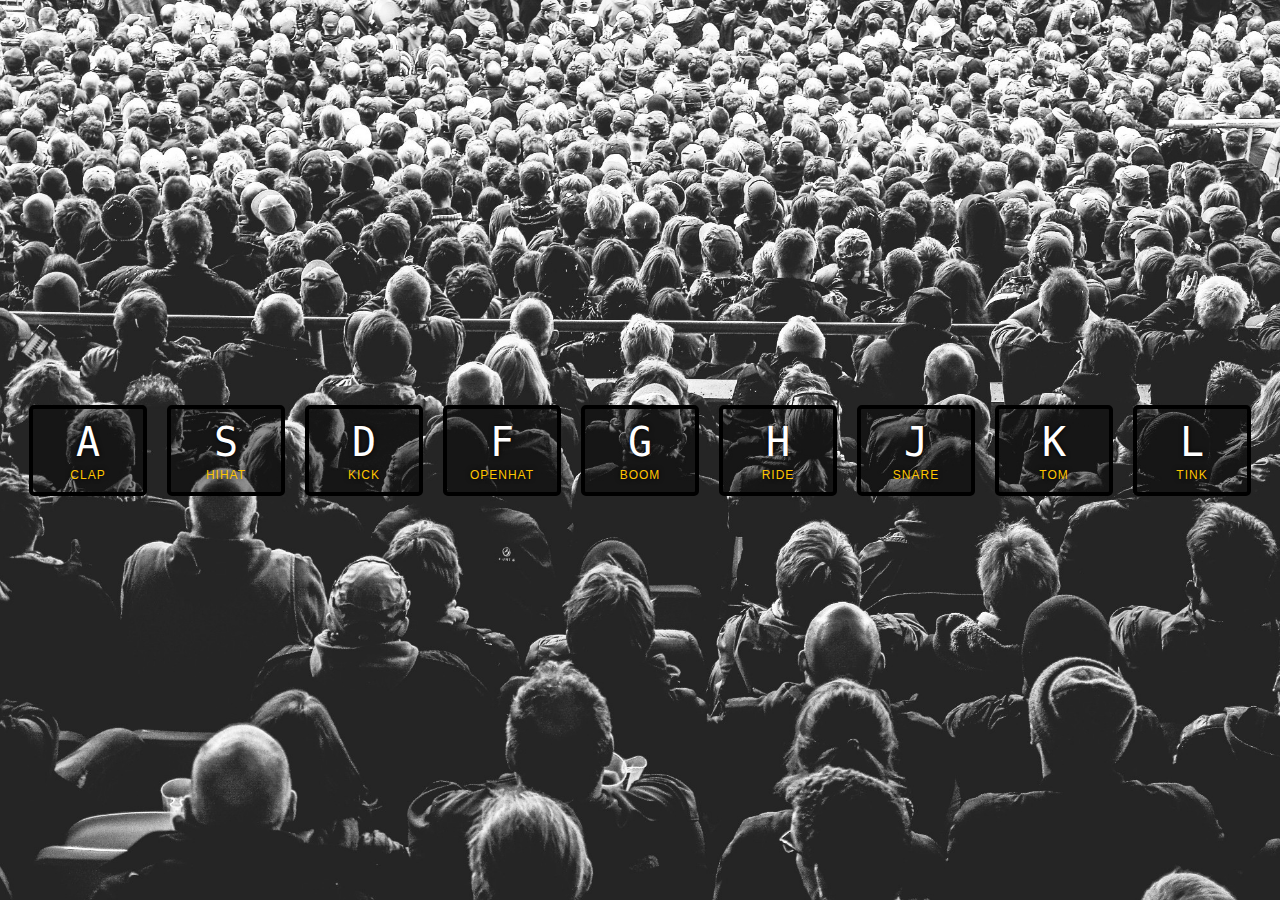
<file: 01 - JavaScript Drum Kit/index.html>
<!DOCTYPE html>
<html lang="en">
  <head>
    <meta charset="UTF-8" />
    <title>JS Drum Kit</title>
    <link rel="stylesheet" href="style.css" />
  </head>
  <body>
    <div class="keys">
      <div data-key="a" class="key">
        <kbd>A</kbd>
        <span class="sound">clap</span>
      </div>
      <div data-key="s" class="key">
        <kbd>S</kbd>
        <span class="sound">hihat</span>
      </div>
      <div data-key="d" class="key">
        <kbd>D</kbd>
        <span class="sound">kick</span>
      </div>
      <div data-key="f" class="key">
        <kbd>F</kbd>
        <span class="sound">openhat</span>
      </div>
      <div data-key="g" class="key">
        <kbd>G</kbd>
        <span class="sound">boom</span>
      </div>
      <div data-key="h" class="key">
        <kbd>H</kbd>
        <span class="sound">ride</span>
      </div>
      <div data-key="j" class="key">
        <kbd>J</kbd>
        <span class="sound">snare</span>
      </div>
      <div data-key="k" class="key">
        <kbd>K</kbd>
        <span class="sound">tom</span>
      </div>
      <div data-key="l" class="key">
        <kbd>L</kbd>
        <span class="sound">tink</span>
      </div>
    </div>

    <audio data-key="a" src="sounds/clap.wav"></audio>
    <audio data-key="s" src="sounds/hihat.wav"></audio>
    <audio data-key="d" src="sounds/kick.wav"></audio>
    <audio data-key="f" src="sounds/boom.wav"></audio>
    <audio data-key="g" src="sounds/openhat.wav"></audio>
    <audio data-key="h" src="sounds/ride.wav"></audio>
    <audio data-key="j" src="sounds/snare.wav"></audio>
    <audio data-key="k" src="sounds/tom.wav"></audio>
    <audio data-key="l" src="sounds/tink.wav"></audio>

    <script src="index.js"></script>
  </body>
</html>
</file>
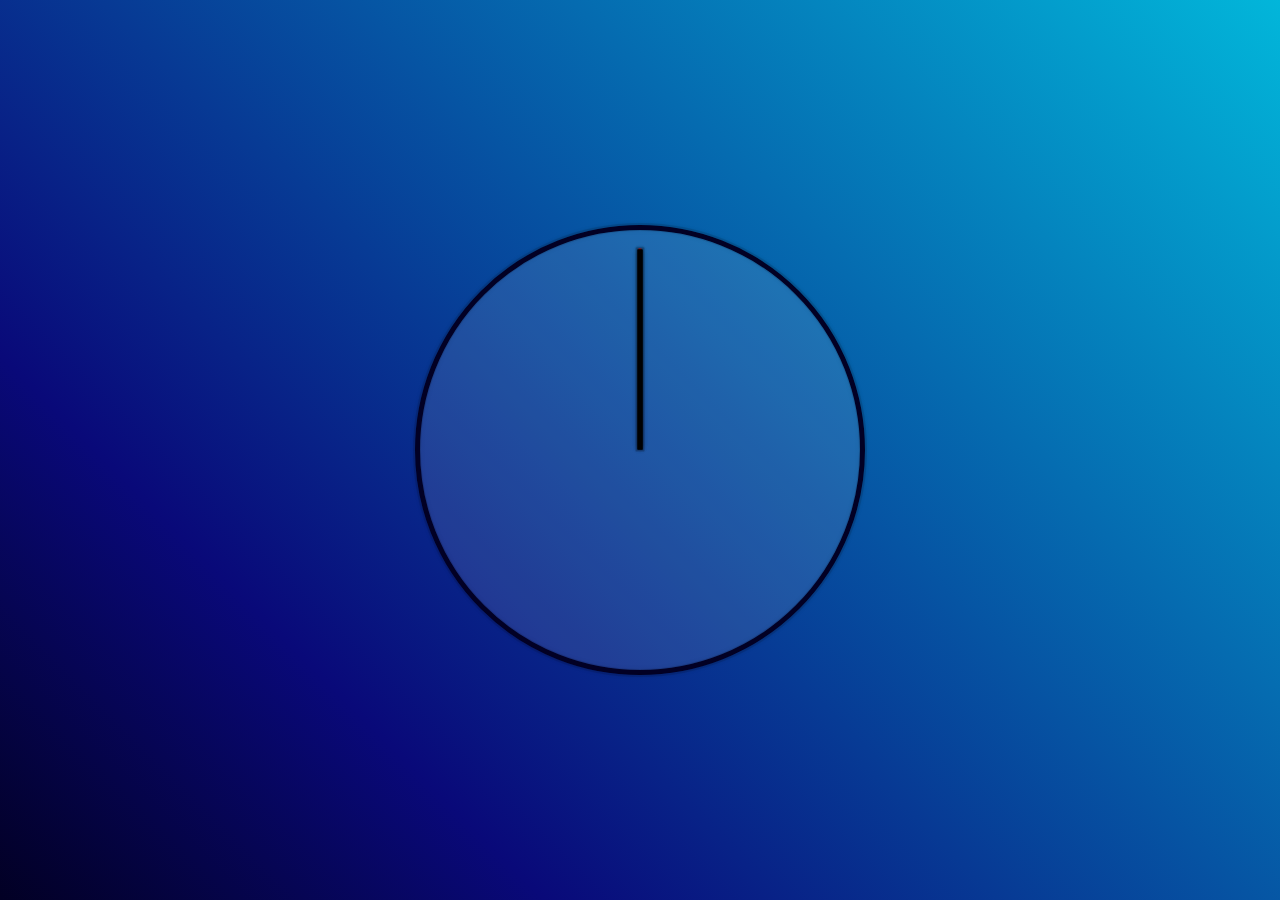
<file: 02 - JS and CSS Clock/index.html>
<!DOCTYPE html>
<html lang="en">
  <head>
    <meta charset="UTF-8" />
    <title>JS + CSS Clock</title>
    <link rel="stylesheet" href="style.css" />
    <script src="index.js" defer></script>
  </head>
  <body>
    <div class="clock">
      <div class="clock-face">
        <div class="hand hour-hand"></div>
        <div class="hand min-hand"></div>
        <div class="hand second-hand"></div>
      </div>
    </div>
  </body>
</html>
</file>
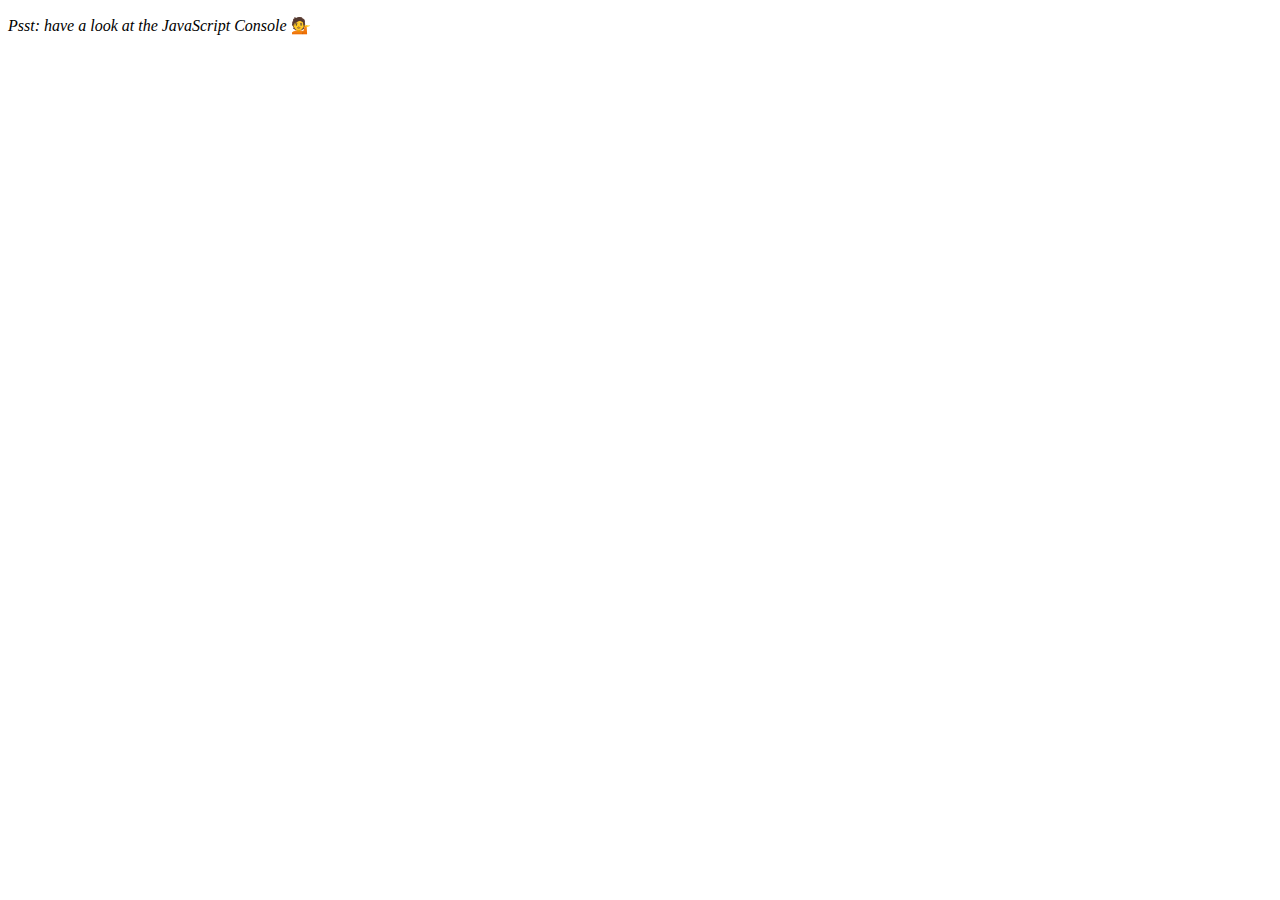
<file: 04 - Array Cardio Day 1/index.html>
<!DOCTYPE html>
<html lang="en">
  <head>
    <meta charset="UTF-8" />
    <title>Array Cardio 💪</title>
  </head>
  <body>
    <p><em>Psst: have a look at the JavaScript Console</em> 💁</p>
    <script>
      // Get your shorts on - this is an array workout!
      // ## Array Cardio Day 1

      // Some data we can work with

      const inventors = [
        { first: "Albert", last: "Einstein", year: 1879, passed: 1955 },
        { first: "Isaac", last: "Newton", year: 1643, passed: 1727 },
        { first: "Galileo", last: "Galilei", year: 1564, passed: 1642 },
        { first: "Marie", last: "Curie", year: 1867, passed: 1934 },
        { first: "Johannes", last: "Kepler", year: 1571, passed: 1630 },
        { first: "Nicolaus", last: "Copernicus", year: 1473, passed: 1543 },
        { first: "Max", last: "Planck", year: 1858, passed: 1947 },
        { first: "Katherine", last: "Blodgett", year: 1898, passed: 1979 },
        { first: "Ada", last: "Lovelace", year: 1815, passed: 1852 },
        { first: "Sarah E.", last: "Goode", year: 1855, passed: 1905 },
        { first: "Lise", last: "Meitner", year: 1878, passed: 1968 },
        { first: "Hanna", last: "Hammarström", year: 1829, passed: 1909 },
      ];

      const people = [
        "Bernhard, Sandra",
        "Bethea, Erin",
        "Becker, Carl",
        "Bentsen, Lloyd",
        "Beckett, Samuel",
        "Blake, William",
        "Berger, Ric",
        "Beddoes, Mick",
        "Beethoven, Ludwig",
        "Belloc, Hilaire",
        "Begin, Menachem",
        "Bellow, Saul",
        "Benchley, Robert",
        "Blair, Robert",
        "Benenson, Peter",
        "Benjamin, Walter",
        "Berlin, Irving",
        "Benn, Tony",
        "Benson, Leana",
        "Bent, Silas",
        "Berle, Milton",
        "Berry, Halle",
        "Biko, Steve",
        "Beck, Glenn",
        "Bergman, Ingmar",
        "Black, Elk",
        "Berio, Luciano",
        "Berne, Eric",
        "Berra, Yogi",
        "Berry, Wendell",
        "Bevan, Aneurin",
        "Ben-Gurion, David",
        "Bevel, Ken",
        "Biden, Joseph",
        "Bennington, Chester",
        "Bierce, Ambrose",
        "Billings, Josh",
        "Birrell, Augustine",
        "Blair, Tony",
        "Beecher, Henry",
        "Biondo, Frank",
      ];

      // Array.prototype.filter()
      // 1. Filter the list of inventors for those who were born in the 1500's

      const fifteen = inventors.filter(
        (inventor) => inventor.year >= 1500 && inventor.year <= 1600
      );

      console.table(fifteen);

      // Array.prototype.map()
      // 2. Give us an array of the inventors first and last names

      const firstLast = inventors.map(
        (inventor) => `${inventor.first} ${inventor.last}`
      );

      console.table(firstLast);

      // Array.prototype.sort()
      // 3. Sort the inventors by birthdate, oldest to youngest

      const sortedArray = inventors.sort((a, b) => (a.year > b.year ? 1 : -1));

      console.table(sortedArray);

      // Array.prototype.reduce()
      // 4. How many years did all the inventors live all together?

      const totalYears = inventors.reduce(
        (total, inventor) => total + (inventor.passed - inventor.year),
        0
      );

      console.table(totalYears);

      // 5. Sort the inventors by years lived

      const oldest = inventors.sort((a, b) =>
        a.passed - a.year < b.passed - b.year ? 1 : -1
      );

      console.table(oldest);

      // 6. create a list of Boulevards in Paris that contain 'de' anywhere in the name
      // https://en.wikipedia.org/wiki/Category:Boulevards_in_Paris

      const category = document.querySelector(".mw-category");
      const links = [...category.querySelectorAll("a")];

      const de = links
        .map((link) => link.textContent)
        .filter((streetName) => streetName.includes("de"));

      // 7. sort Exercise
      // Sort the people alphabetically by last name

      const alpha = people.sort((lastOne, nextOne) => {
        const [aLast, aFirst] = lastOne.split(", ");
        const [bLast, bFirst] = nextOne.split(", ");
        return aLast > bLast ? 1 : -1;
      });

      console.table(alpha);

      // 8. Reduce Exercise
      // Sum up the instances of each of these
      const data = [
        "car",
        "car",
        "truck",
        "truck",
        "bike",
        "walk",
        "car",
        "van",
        "bike",
        "walk",
        "car",
        "van",
        "car",
        "truck",
      ];

      const transportation = data.reduce((obj, item) => {
        if (!obj[item]) {
          obj[item] = 0;
        }
        obj[item]++;
        return obj;
      }, {});

      console.table(transportation);
    </script>
  </body>
</html>
</file>
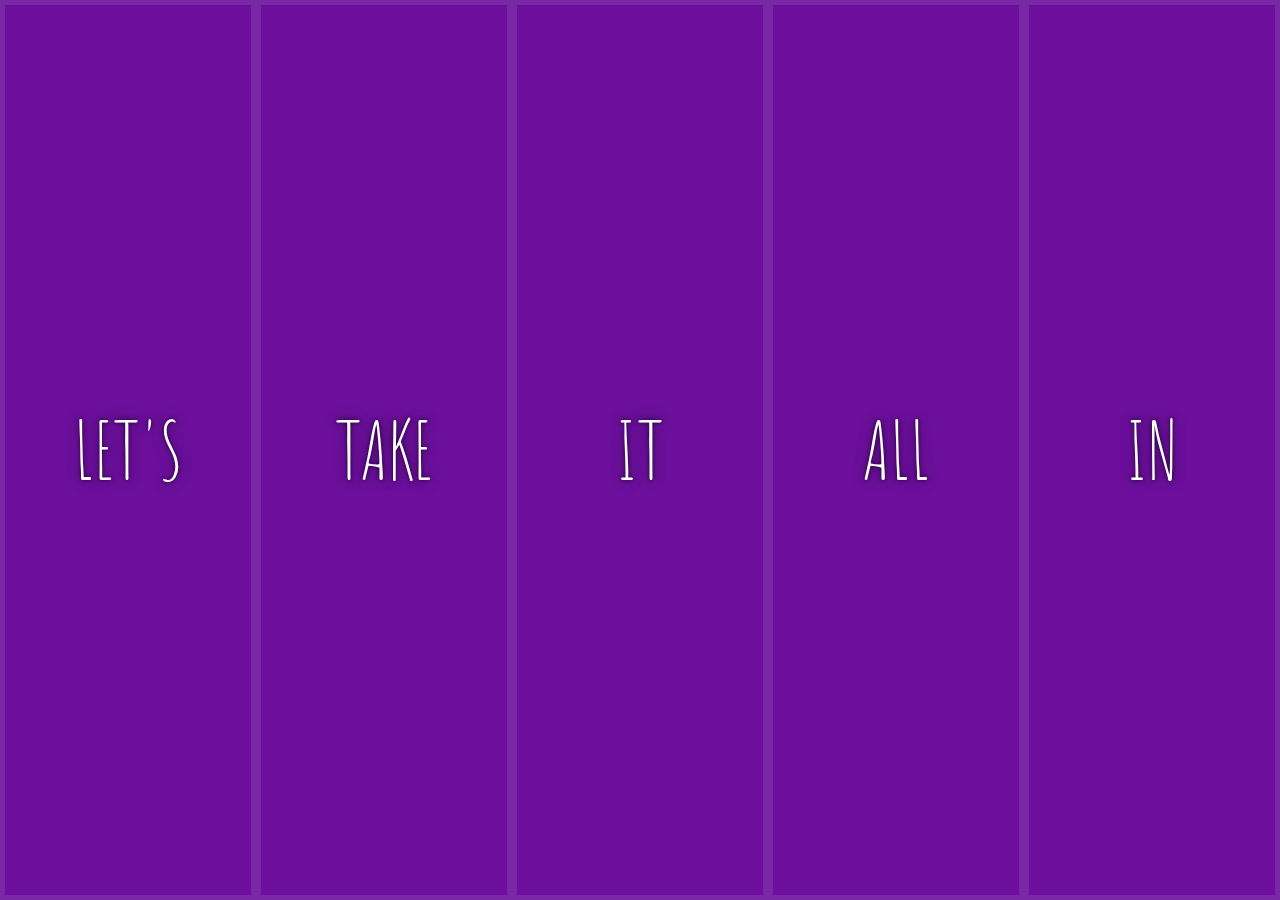
<file: 05 - Flex Panel Gallery/index.html>
<!DOCTYPE html>
<html lang="en">
  <head>
    <meta charset="UTF-8" />
    <title>Flex Panels 💪</title>
    <link
      href="https://fonts.googleapis.com/css?family=Amatic+SC"
      rel="stylesheet"
      type="text/css"
    />
    <link rel="stylesheet" href="style.css" />
    <script src="index.js" defer></script>
  </head>
  <body>
    <div class="panels">
      <div class="panel panel1">
        <p>Hey</p>
        <p>Let's</p>
        <p>Dance</p>
      </div>
      <div class="panel panel2">
        <p>Give</p>
        <p>Take</p>
        <p>Receive</p>
      </div>
      <div class="panel panel3">
        <p>Experience</p>
        <p>It</p>
        <p>Today</p>
      </div>
      <div class="panel panel4">
        <p>Give</p>
        <p>All</p>
        <p>You can</p>
      </div>
      <div class="panel panel5">
        <p>Life</p>
        <p>In</p>
        <p>Motion</p>
      </div>
    </div>
  </body>
</html>
</file>
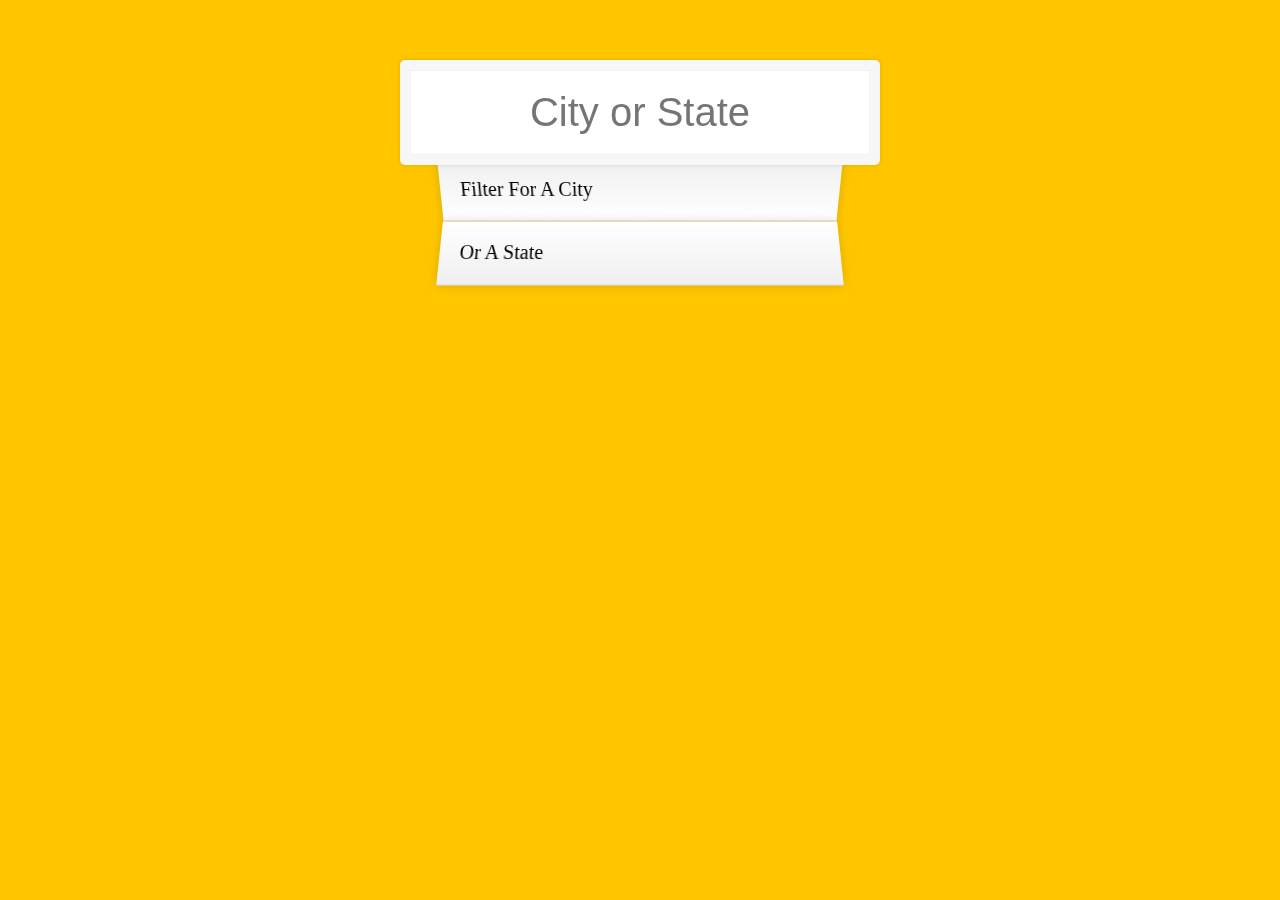
<file: 06 - Type Ahead/index.html>
<!DOCTYPE html>
<html lang="en">
  <head>
    <meta charset="UTF-8" />
    <title>Type Ahead 👀</title>
    <link rel="stylesheet" href="style.css" />
    <script src="index.js" defer></script>
  </head>
  <body>
    <form class="search-form">
      <input type="text" class="search" placeholder="City or State" />
      <ul class="suggestions">
        <li>Filter for a city</li>
        <li>or a state</li>
      </ul>
    </form>
  </body>
</html>
</file>
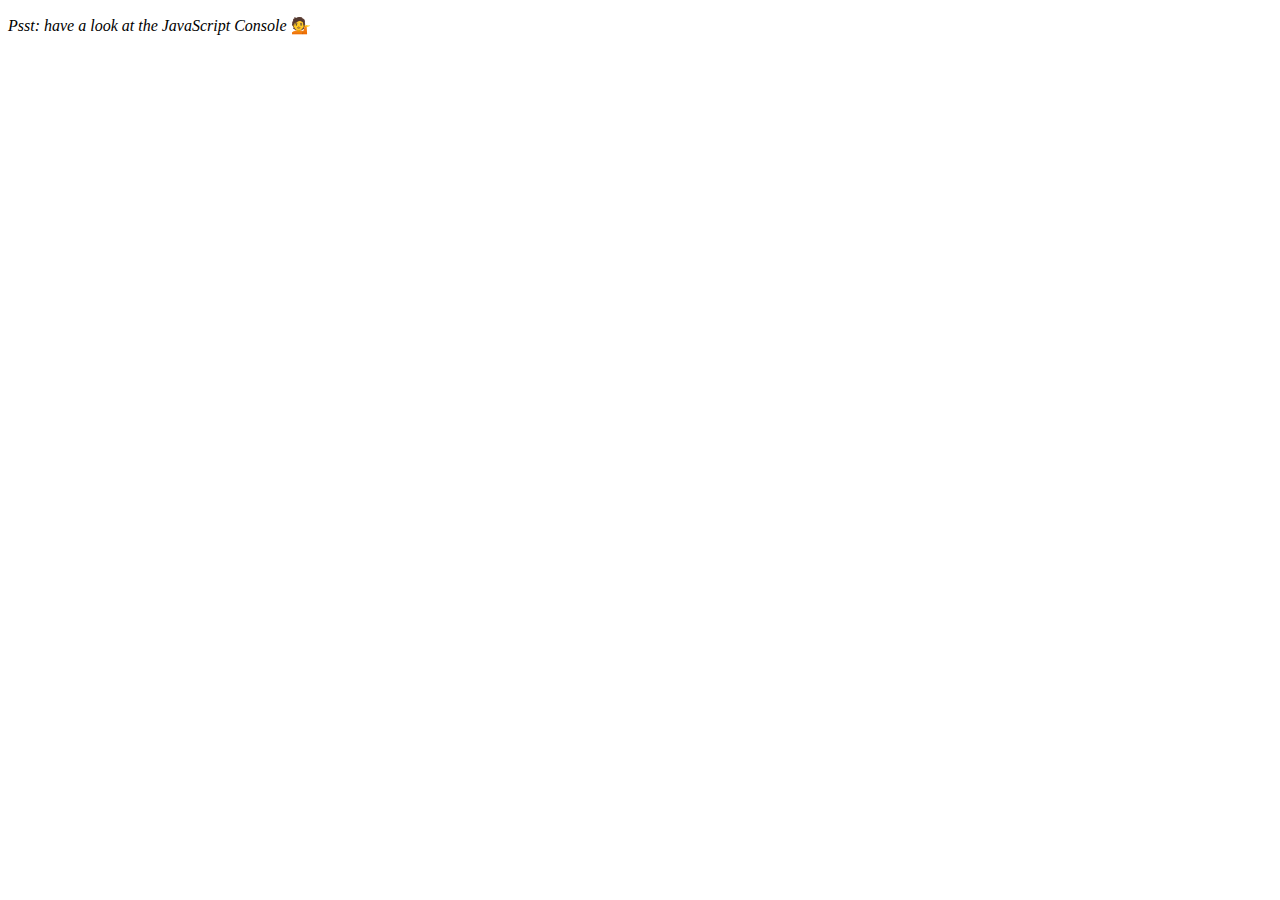
<file: 07 - Array Cardio Day 2/index.html>
<!DOCTYPE html>
<html lang="en">
  <head>
    <meta charset="UTF-8" />
    <title>Array Cardio 💪💪</title>
  </head>
  <body>
    <p><em>Psst: have a look at the JavaScript Console</em> 💁</p>
    <script>
      // ## Array Cardio Day 2

      const people = [
        { name: "Wes", year: 1988 },
        { name: "Kait", year: 1986 },
        { name: "Irv", year: 1970 },
        { name: "Lux", year: 2015 },
      ];

      const comments = [
        { text: "Love this!", id: 523423 },
        { text: "Super good", id: 823423 },
        { text: "You are the best", id: 2039842 },
        { text: "Ramen is my fav food ever", id: 123523 },
        { text: "Nice Nice Nice!", id: 542328 },
      ];

      // Some and Every Checks
      // Array.prototype.some() // is at least one person 19 or older?

      const isNineteen = people.some((person) => {
        const currentYear = new Date().getFullYear();
        return currentYear - person.year >= 19;
      });

      console.log({ isNineteen });

      // Array.prototype.every() // is everyone 19 or older?

      const isEveryoneNineteen = people.every((person) => {
        const currentYear = new Date().getFullYear();
        return currentYear - person.year >= 19;
      });

      console.log({ isEveryoneNineteen });

      // Array.prototype.find()
      // Find is like filter, but instead returns just the one you are looking for
      // find the comment with the ID of 823423

      const commentFound = comments.find((comment) => comment.id === 823423);

      console.log(commentFound);

      // Array.prototype.findIndex()
      // Find the comment with this ID
      // delete the comment with the ID of 823423

      const commentIndex = comments.findIndex(
        (comment) => comment.id === 823423
      );

      const newComments = [
        ...comments.slice(0, commentIndex),
        ...comments.slice(commentIndex + 1),
      ];

      console.table(newComments);
    </script>
  </body>
</html>
</file>
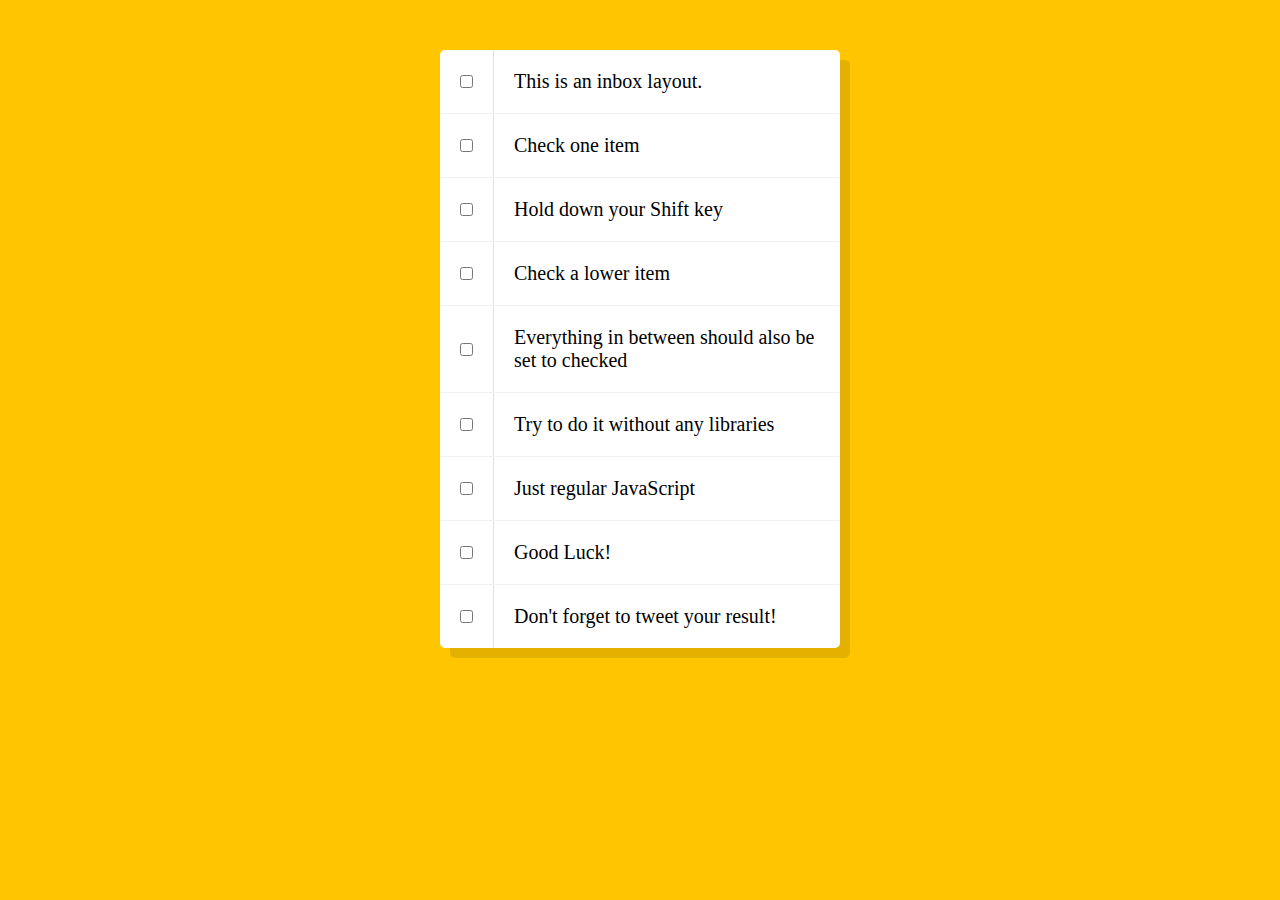
<file: 10 - Hold Shift and Check Checkboxes/index.html>
<!DOCTYPE html>
<html lang="en">
  <head>
    <meta charset="UTF-8" />
    <title>Hold Shift to Check Multiple Checkboxes</title>
    <link rel="stylesheet" href="style.css" />
    <script src="index.js" defer></script>
  </head>
  <body>
    <!--
   The following is a common layout you would see in an email client.

   When a user clicks a checkbox, holds Shift, and then clicks another checkbox a few rows down, all the checkboxes inbetween those two checkboxes should be checked.

  -->
    <div class="inbox">
      <div class="item">
        <input type="checkbox" />
        <p>This is an inbox layout.</p>
      </div>
      <div class="item">
        <input type="checkbox" />
        <p>Check one item</p>
      </div>
      <div class="item">
        <input type="checkbox" />
        <p>Hold down your Shift key</p>
      </div>
      <div class="item">
        <input type="checkbox" />
        <p>Check a lower item</p>
      </div>
      <div class="item">
        <input type="checkbox" />
        <p>Everything in between should also be set to checked</p>
      </div>
      <div class="item">
        <input type="checkbox" />
        <p>Try to do it without any libraries</p>
      </div>
      <div class="item">
        <input type="checkbox" />
        <p>Just regular JavaScript</p>
      </div>
      <div class="item">
        <input type="checkbox" />
        <p>Good Luck!</p>
      </div>
      <div class="item">
        <input type="checkbox" />
        <p>Don't forget to tweet your result!</p>
      </div>
    </div>
  </body>
</html>
</file>
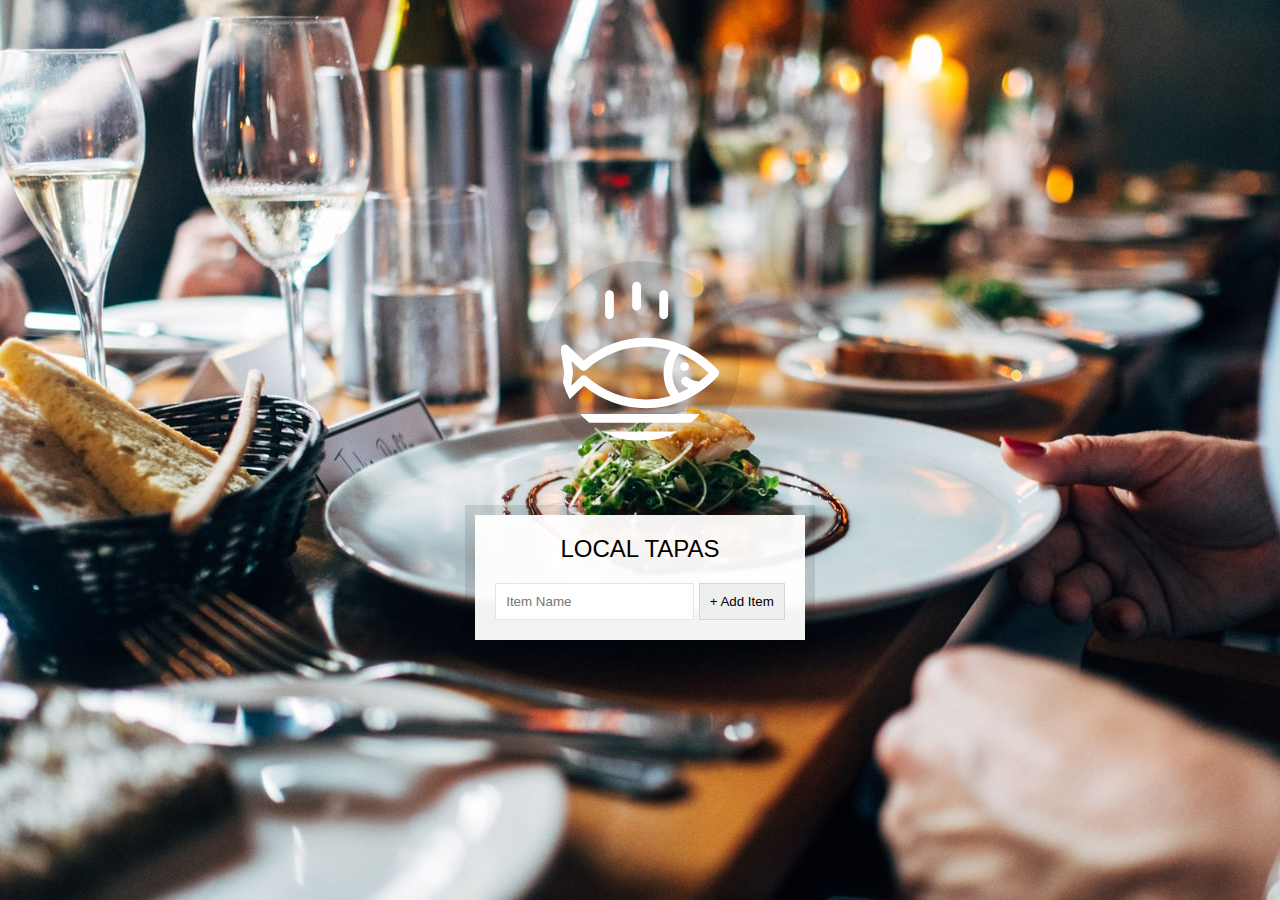
<file: 15 - LocalStorage/index.html>
<!DOCTYPE html>
<html lang="en">
<head>
  <meta charset="UTF-8">
  <title>LocalStorage</title>
  <link rel="stylesheet" href="style.css">
  <script src="index.js" defer></script>
</head>
<body>
  <!--
      Fish SVG Cred:
      https://thenounproject.com/search/?q=fish&i=589236
   -->

   <svg xmlns="http://www.w3.org/2000/svg" xmlns:xlink="http://www.w3.org/1999/xlink" version="1.1" x="0px" y="0px" viewBox="0 0 512 512" enable-background="new 0 0 512 512" xml:space="preserve"><g><path d="M495.9,425.3H16.1c-5.2,0-10.1,2.9-12.5,7.6c-2.4,4.7-2.1,10.3,0.9,14.6l39,56.4c2.6,3.8,7,6.1,11.6,6.1h401.7   c4.6,0,9-2.3,11.6-6.1l39-56.4c3-4.3,3.3-9.9,0.9-14.6C506,428.2,501.1,425.3,495.9,425.3z M449.4,481.8H62.6L43,453.6H469   L449.4,481.8z"/><path d="M158.3,122c7.8,0,14.1-6.3,14.1-14.1V43.4c0-7.8-6.3-14.1-14.1-14.1c-7.8,0-14.1,6.3-14.1,14.1v64.5   C144.2,115.7,150.5,122,158.3,122z"/><path d="M245.1,94.7c7.8,0,14.1-6.3,14.1-14.1V16.1c0-7.8-6.3-14.1-14.1-14.1C237.3,2,231,8.3,231,16.1v64.5   C231,88.4,237.3,94.7,245.1,94.7z"/><path d="M331.9,122c7.8,0,14.1-6.3,14.1-14.1V43.4c0-7.8-6.3-14.1-14.1-14.1s-14.1,6.3-14.1,14.1v64.5   C317.8,115.7,324.1,122,331.9,122z"/><path d="M9.6,385.2c5.3,2.8,11.8,1.9,16.2-2.2l50.6-47.7c56.7,46.5,126.6,71.9,198.3,71.9c0,0,0,0,0,0   c87.5,0,169.7-36.6,231.4-103.2c5-5.4,5-13.8,0-19.2c-61.8-66.5-144-103.2-231.4-103.2c-72,0-142.2,25.6-199,72.5l-50-47.1   c-4.4-4.1-10.9-5-16.2-2.2c-5.3,2.8-8.3,8.7-7.4,14.6l11.6,75L2.2,370.6C1.3,376.5,4.2,382.4,9.6,385.2z M380.9,230.8   c34.9,14.3,67.2,35.7,95.3,63.6c-10.1,10-20.8,19.2-31.9,27.5c-22.4-3.3-29.6-8.8-30.7-9.7c-4-5.7-11.8-7.7-18.1-4.4   c-6.9,3.6-9.5,12.2-5.9,19.1c1.9,3.5,7.3,10.3,22.4,16c-10.1,5.7-20.5,10.7-31.1,15.1C352.4,320.2,352.4,268.6,380.9,230.8z    M36.3,255.6l29.4,27.7c5.3,5,13.6,5.1,19.1,0.3c53.2-47.6,120.7-73.7,190-73.7c26.9,0,53.2,3.9,78.5,11.3   c-29.3,44.6-29.3,102,0,146.6c-25.3,7.4-51.6,11.3-78.5,11.3c-69,0-136.3-26-189.4-73.2c-2.7-2.4-13.4-6.3-19.1,0.3l-30.1,28.3   l5.7-40C42.2,293,36.3,255.6,36.3,255.6z"/><circle cx="398.8" cy="273.8" r="14.1"/></g></svg>

  <div class="wrapper">
    <h2>LOCAL TAPAS</h2>
    <p></p>
    <ul class="plates">
      <li>Loading Tapas...</li>
    </ul>
    <form class="add-items">
      <input type="text" name="item" placeholder="Item Name" required>
      <input type="submit" value="+ Add Item">
    </form>
  </div>
</body>
</html>
</file>
<file: 01 - JavaScript Drum Kit/style.css>
html {
  font-size: 10px;
  background: url('./background.jpg') bottom center;
  background-size: cover;
}

body,html {
  margin: 0;
  padding: 0;
  font-family: sans-serif;
}

.keys {
  display: flex;
  flex: 1;
  min-height: 100vh;
  align-items: center;
  justify-content: center;
}

.key {
  border: .4rem solid black;
  border-radius: .5rem;
  margin: 1rem;
  font-size: 1.5rem;
  padding: 1rem .5rem;
  transition: all .07s ease;
  width: 10rem;
  text-align: center;
  color: white;
  background: rgba(0,0,0,0.4);
  text-shadow: 0 0 .5rem black;
}

.playing {
  transform: scale(1.1);
  border-color: #ffc600;
  box-shadow: 0 0 1rem #ffc600;
}

kbd {
  display: block;
  font-size: 4rem;
}

.sound {
  font-size: 1.2rem;
  text-transform: uppercase;
  letter-spacing: .1rem;
  color: #ffc600;
}
</file>
<file: 02 - JS and CSS Clock/style.css>
html {
  background: rgb(2, 0, 36);
  background: linear-gradient(
    45deg,
    rgba(2, 0, 36, 1) 0%,
    rgba(9, 9, 121, 1) 25%,
    rgba(2, 182, 218, 1) 100%
  );

  font-family: "helvetica neue";
  text-align: center;
  font-size: 10px;
}

body {
  margin: 0;
  font-size: 2rem;
  display: flex;
  flex: 1;
  min-height: 100vh;
  align-items: center;
}

.clock {
  background-color: rgba(255, 255, 255, 0.1);
  width: 40rem;
  height: 40rem;
  border: 5px solid rgb(2, 0, 36);
  border-radius: 50%;
  margin: 50px auto;
  position: relative;
  padding: 2rem;
  box-shadow: 0 0 0 2px rgba(0, 0, 0, 0.1), inset 0 0 0 1px rgba(0, 0, 0, 0.1),
    inset 0 0 5px rgba(0, 0, 0, 0.1), 0 0 5px rgba(0, 0, 0, 0.2);
}

.clock-face {
  position: relative;
  width: 100%;
  height: 100%;
  transform: translateY(-3px); /* account for the height of the clock hands */
}

.hand {
  width: 50%;
  height: 5px;
  background: black;
  position: absolute;
  top: 50%;
  transform-origin: 100%;
  transform: rotate(90deg);
  transition: all 0.05s;
  transition-timing-function: cubic-bezier(0.1, 2.5, 0.6, 1);
  box-shadow: 0 0 0 2px rgba(0, 0, 0, 0.1), inset 0 0 0 1px rgba(0, 0, 0, 0.1),
    inset 0 0 5px rgba(0, 0, 0, 0.1), 0 0 5px rgba(0, 0, 0, 0.2);
}

.hour-hand {
  background: red;
  z-index: -1;
  height: 3px;
}
</file>
<file: 05 - Flex Panel Gallery/style.css>
html {
  box-sizing: border-box;
  background: #ffc600;
  font-family: "helvetica neue";
  font-size: 20px;
  font-weight: 200;
}

body {
  margin: 0;
}

*,
*:before,
*:after {
  box-sizing: inherit;
}

.panels {
  min-height: 100vh;
  overflow: hidden;
  display: flex;
}

.panel {
  background: #6b0f9c;
  box-shadow: inset 0 0 0 5px rgba(255, 255, 255, 0.1);
  color: white;
  text-align: center;
  align-items: center;
  transition: font-size 0.7s cubic-bezier(0.61, -0.19, 0.7, -0.11),
    flex 0.7s cubic-bezier(0.61, -0.19, 0.7, -0.11), background 0.2s;
  font-size: 20px;
  background-size: cover;
  background-position: center;
  flex: 1;
  justify-content: center;
  align-items: center;
  display: flex;
  flex-direction: column;
}

.panel1 {
  background-image: url(https://source.unsplash.com/gYl-UtwNg_I/1500x1500);
}
.panel2 {
  background-image: url(https://source.unsplash.com/rFKUFzjPYiQ/1500x1500);
}
.panel3 {
  background-image: url(https://images.unsplash.com/photo-1465188162913-8fb5709d6d57?ixlib=rb-0.3.5&q=80&fm=jpg&crop=faces&cs=tinysrgb&w=1500&h=1500&fit=crop&s=967e8a713a4e395260793fc8c802901d);
}
.panel4 {
  background-image: url(https://source.unsplash.com/ITjiVXcwVng/1500x1500);
}
.panel5 {
  background-image: url(https://source.unsplash.com/3MNzGlQM7qs/1500x1500);
}

/* Flex Children */
.panel > * {
  margin: 0;
  width: 100%;
  transition: transform 0.5s;
  flex: 1 0 auto;
  display: flex;
  justify-content: center;
  align-items: center;
}

.panel > *:first-child {
  transform: translateY(-100%);
}
.panel > *:last-child {
  transform: translateY(100%);
}
.panel.open-active > *:first-child {
  transform: translateY(0);
}
.panel.open-active > *:last-child {
  transform: translateY(0);
}

.panel p {
  text-transform: uppercase;
  font-family: "Amatic SC", cursive;
  text-shadow: 0 0 4px rgba(0, 0, 0, 0.72), 0 0 14px rgba(0, 0, 0, 0.45);
  font-size: 2em;
}

.panel p:nth-child(2) {
  font-size: 4em;
}

.panel.open {
  flex: 5;
  font-size: 40px;
}
</file>
<file: 06 - Type Ahead/style.css>
html {
  box-sizing: border-box;
  background: #ffc600;
  font-family: 'helvetica neue';
  font-size: 20px;
  font-weight: 200;
}

*, *:before, *:after {
  box-sizing: inherit;
}

input {
  width: 100%;
  padding: 20px;
}

.search-form {
  max-width: 400px;
  margin: 50px auto;
}

input.search {
  margin: 0;
  text-align: center;
  outline: 0;
  border: 10px solid #F7F7F7;
  width: 120%;
  left: -10%;
  position: relative;
  top: 10px;
  z-index: 2;
  border-radius: 5px;
  font-size: 40px;
  box-shadow: 0 0 5px rgba(0, 0, 0, 0.12), inset 0 0 2px rgba(0, 0, 0, 0.19);
}

.suggestions {
  margin: 0;
  padding: 0;
  position: relative;
  /*perspective: 20px;*/
}

.suggestions li {
  background: white;
  list-style: none;
  border-bottom: 1px solid #D8D8D8;
  box-shadow: 0 0 10px rgba(0, 0, 0, 0.14);
  margin: 0;
  padding: 20px;
  transition: background 0.2s;
  display: flex;
  justify-content: space-between;
  text-transform: capitalize;
}

.suggestions li:nth-child(even) {
  transform: perspective(100px) rotateX(3deg) translateY(2px) scale(1.001);
  background: linear-gradient(to bottom,  #ffffff 0%,#EFEFEF 100%);
}

.suggestions li:nth-child(odd) {
  transform: perspective(100px) rotateX(-3deg) translateY(3px);
  background: linear-gradient(to top,  #ffffff 0%,#EFEFEF 100%);
}

span.population {
  font-size: 15px;
}

.hl {
  background: #ffc600;
}
</file>
<file: 10 - Hold Shift and Check Checkboxes/style.css>
html {
  font-family: sans-serif;
  background: #ffc600;
}

.inbox {
  max-width: 400px;
  margin: 50px auto;
  background: white;
  border-radius: 5px;
  box-shadow: 10px 10px 0 rgba(0,0,0,0.1);
}

.item {
  display: flex;
  align-items: center;
  border-bottom: 1px solid #F1F1F1;
}

.item:last-child {
  border-bottom: 0;
}

input:checked + p {
  background: #F9F9F9;
  text-decoration: line-through;
}

input[type="checkbox"] {
  margin: 20px;
}

p {
  margin: 0;
  padding: 20px;
  transition: background 0.2s;
  flex: 1;
  font-family:'helvetica neue';
  font-size: 20px;
  font-weight: 200;
  border-left: 1px solid #D1E2FF;
}
</file>
<file: 15 - LocalStorage/style.css>
html {
  box-sizing: border-box;
  background: url("oh-la-la.jpeg") center no-repeat;
  background-size: cover;
  min-height: 100vh;
  display: flex;
  justify-content: center;
  align-items: center;
  text-align: center;
  font-family: Futura, "Trebuchet MS", Arial, sans-serif;
}

*,
*:before,
*:after {
  box-sizing: inherit;
}

svg {
  fill: white;
  background: rgba(0, 0, 0, 0.1);
  padding: 20px;
  border-radius: 50%;
  width: 200px;
  margin-bottom: 50px;
}

.wrapper {
  padding: 20px;
  max-width: 350px;
  background: rgba(255, 255, 255, 0.95);
  box-shadow: 0 0 0 10px rgba(0, 0, 0, 0.1);
}

h2 {
  text-align: center;
  margin: 0;
  font-weight: 200;
}

.plates {
  margin: 0;
  padding: 0;
  text-align: left;
  list-style: none;
}

.plates li {
  border-bottom: 1px solid rgba(0, 0, 0, 0.2);
  padding: 10px 0;
  font-weight: 100;
  display: flex;
}

.plates label {
  flex: 1;
  cursor: pointer;
}

.plates input {
  display: none;
}

.plates input + label:before {
  content: "⬜️";
  margin-right: 10px;
}

.plates input:checked + label:before {
  content: "🌮";
}

.add-items {
  margin-top: 20px;
}

.add-items input {
  padding: 10px;
  outline: 0;
  border: 1px solid rgba(0, 0, 0, 0.1);
}
</file>
